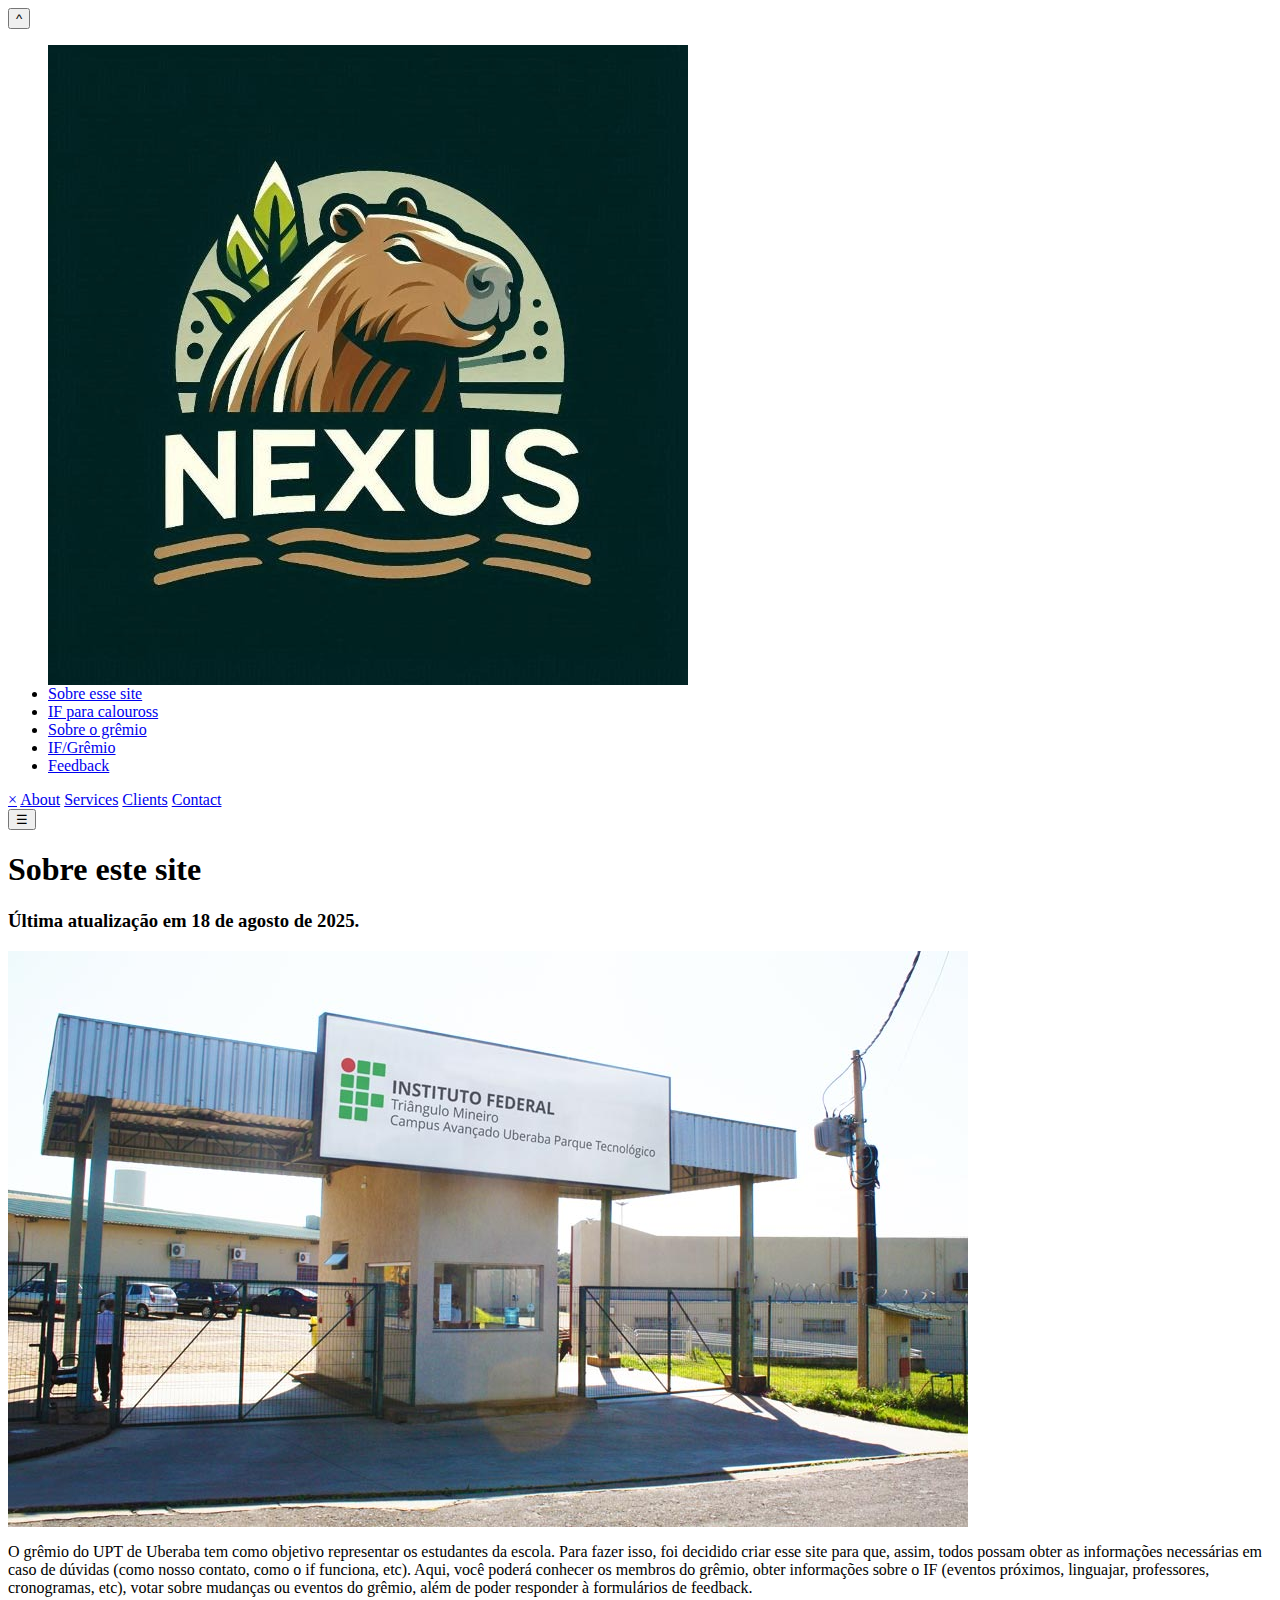
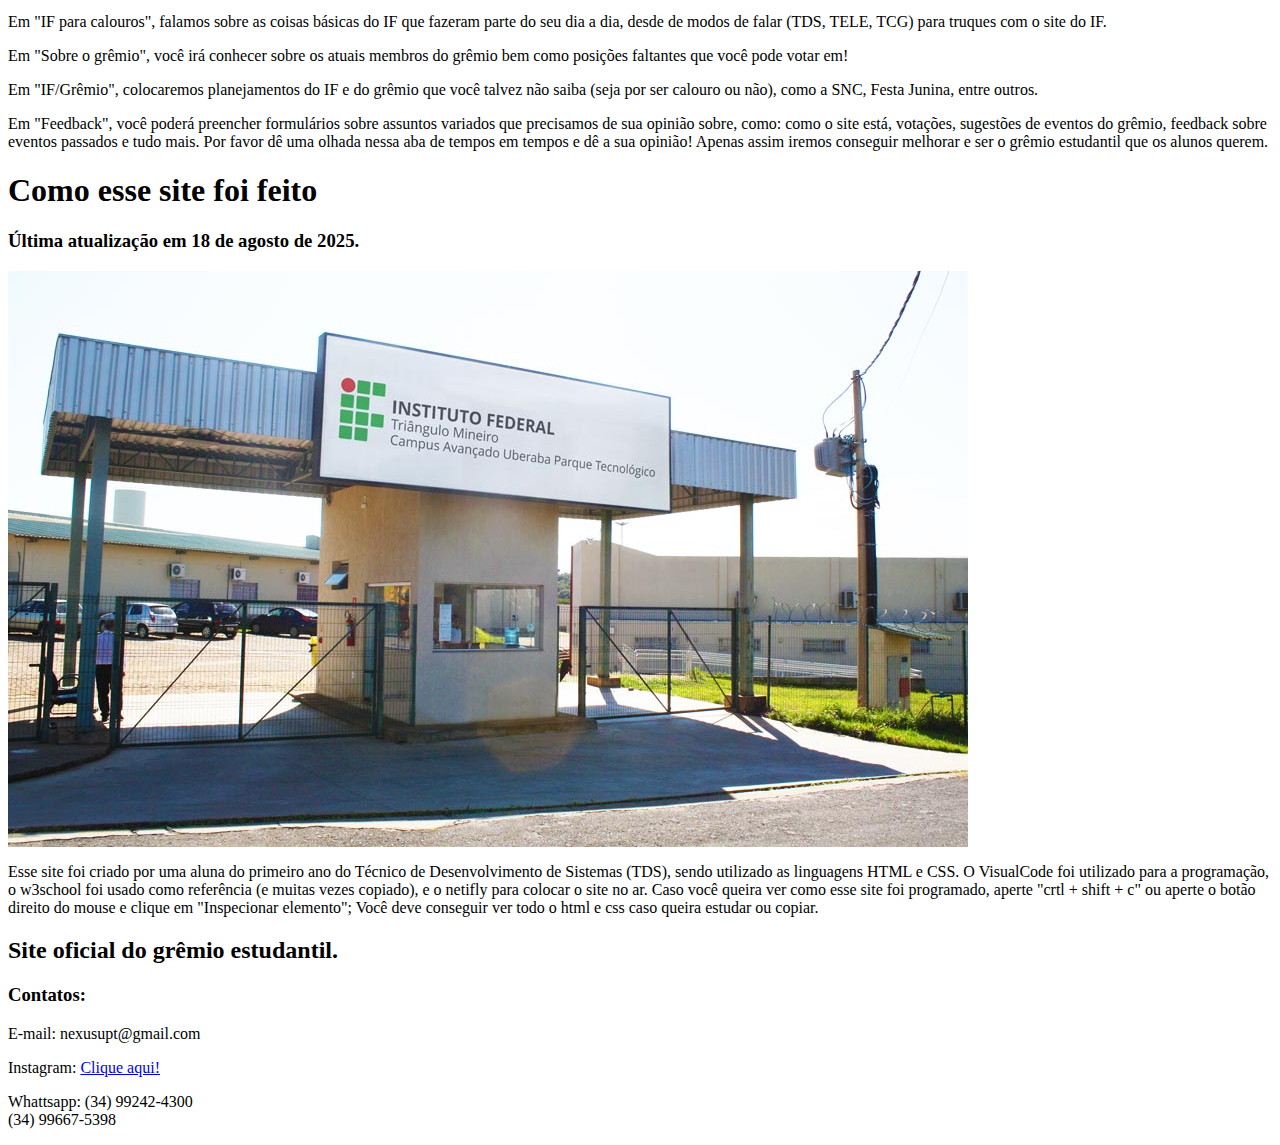
<file: Website/auxa.html>
<body>
    <button onclick="topFunction()" id="arrow" title="Go to top">^</button>

    <ul class="topnav">
        <img id="gremio_img" src="Midias/Grêmio_foto.png" alt="">
        <li><a href="index.html" id="active">Sobre esse site</a></li>
        <li><a href="sobreoif.html">IF para calouross</a></li>
        <li><a href="sobre_gremio.html">Sobre o grêmio</a></li>
        <li><a href="planejamentos.html">IF/Grêmio</a></li>
        <li><a href="seufeedback.html">Feedback</a></li>
    </ul>



        <div id="mySidebar" class="sidebar">
            <a href="javascript:void(0)" class="closebtn" onclick="closeNav()">×</a>
            <a href="#">About</a>
            <a href="#">Services</a>
            <a href="#">Clients</a>
            <a href="#">Contact</a>
        </div>


        <div class="row">
            <div id="main">
                <button class="openbtn" onclick="openNav()">☰</button>
            </div>

            <div id="gremio">
                <div class="card">
                    <h1>Sobre este site</h1>
                    <h3>Última atualização em 18 de agosto de 2025.</h3>
                    <img src="Midias/upt_iftm.png" alt="Imagem do Campus UPT Uberaba" class="fakeimg1">
                    <p> O grêmio do UPT de Uberaba tem como objetivo representar os estudantes da escola. Para fazer
                        isso, foi decidido criar esse site para que, assim, todos possam obter as informações
                        necessárias em caso de dúvidas (como nosso contato, como o if funciona, etc). Aqui, você poderá
                        conhecer os membros do grêmio, obter informações sobre o IF
                        (eventos próximos, linguajar, professores, cronogramas, etc), votar sobre mudanças ou eventos do
                        grêmio, além de poder responder à formulários de feedback.</p>
                    <p> Em "IF para calouros", falamos sobre as coisas básicas do IF que fazeram parte do seu dia a dia,
                        desde de modos de
                        falar (TDS, TELE, TCG) para truques com o site do IF.
                    </p>
                    <p> Em "Sobre o grêmio", você irá conhecer sobre os atuais membros do grêmio bem como posições
                        faltantes que você pode votar em!</p>
                    <p> Em "IF/Grêmio", colocaremos planejamentos do IF e do grêmio que você talvez não saiba (seja por
                        ser calouro ou não), como a SNC, Festa Junina,
                        entre outros.
                    </p>
                    <p> Em "Feedback", você poderá preencher formulários sobre assuntos variados que precisamos de sua
                        opinião sobre, como: como o site está, votações, sugestões de eventos do
                        grêmio, feedback sobre eventos passados e tudo mais. Por favor dê uma olhada nessa aba de tempos
                        em tempos e dê a sua opinião! Apenas assim iremos conseguir melhorar
                        e ser o grêmio estudantil que os alunos querem.
                    </p>
                </div>
                <div class="card">
                    <h1>Como esse site foi feito</h1>
                    <h3>Última atualização em 18 de agosto de 2025.</h3>
                    <img src="Midias/upt_iftm.png" alt="Imagem do Campus UPT Uberaba" class="fakeimg1">
                    <p> Esse site foi criado por uma aluna do primeiro ano do Técnico de Desenvolvimento de Sistemas
                        (TDS), sendo utilizado as linguagens HTML e CSS. O VisualCode foi utilizado para a programação,
                        o w3school foi usado como referência (e muitas vezes copiado), e o netifly para colocar o site
                        no ar. Caso você queira ver como esse site foi programado, aperte "crtl + shift + c" ou aperte o
                        botão direito do mouse e clique em "Inspecionar elemento"; Você deve conseguir ver todo o html e
                        css caso queira estudar ou copiar. </p>

                </div>
            </div>
        </div>


    <footer>
        <h2>Site oficial do grêmio estudantil.</h2>
        <h3><b>Contatos:</b></h3>
        <p>E-mail: nexusupt@gmail.com</p>
        <p>Instagram: <a href="https://www.instagram.com/jornal.nexus?igsh=MXhycWs0M3E5ZHZ5bw==">Clique aqui!</a></p>
        <p>Whattsapp: (34) 99242-4300 <br> (34) 99667-5398</p>
    </footer>


    <script>
        // Get the button
        let mybutton = document.getElementById("arrow");

        // When the user scrolls down 20px from the top of the document, show the button
        window.onscroll = function () { scrollFunction() };

        function scrollFunction() {
            if (document.body.scrollTop > 20 || document.documentElement.scrollTop > 20) {
                mybutton.style.display = "block";
            } else {
                mybutton.style.display = "none";
            }
        }

        // When the user clicks on the button, scroll to the top of the document
        function topFunction() {
            document.body.scrollTop = 0;
            document.documentElement.scrollTop = 0;
        }
    </script>

    <script>
        function openNav() {
            document.getElementById("mySidebar").style.width = "250px";
            document.getElementById("main").style.marginLeft = "250px";
        }

        function closeNav() {
            document.getElementById("mySidebar").style.width = "0";
            document.getElementById("main").style.marginLeft = "0";
        }
    </script>


</body>
</file>
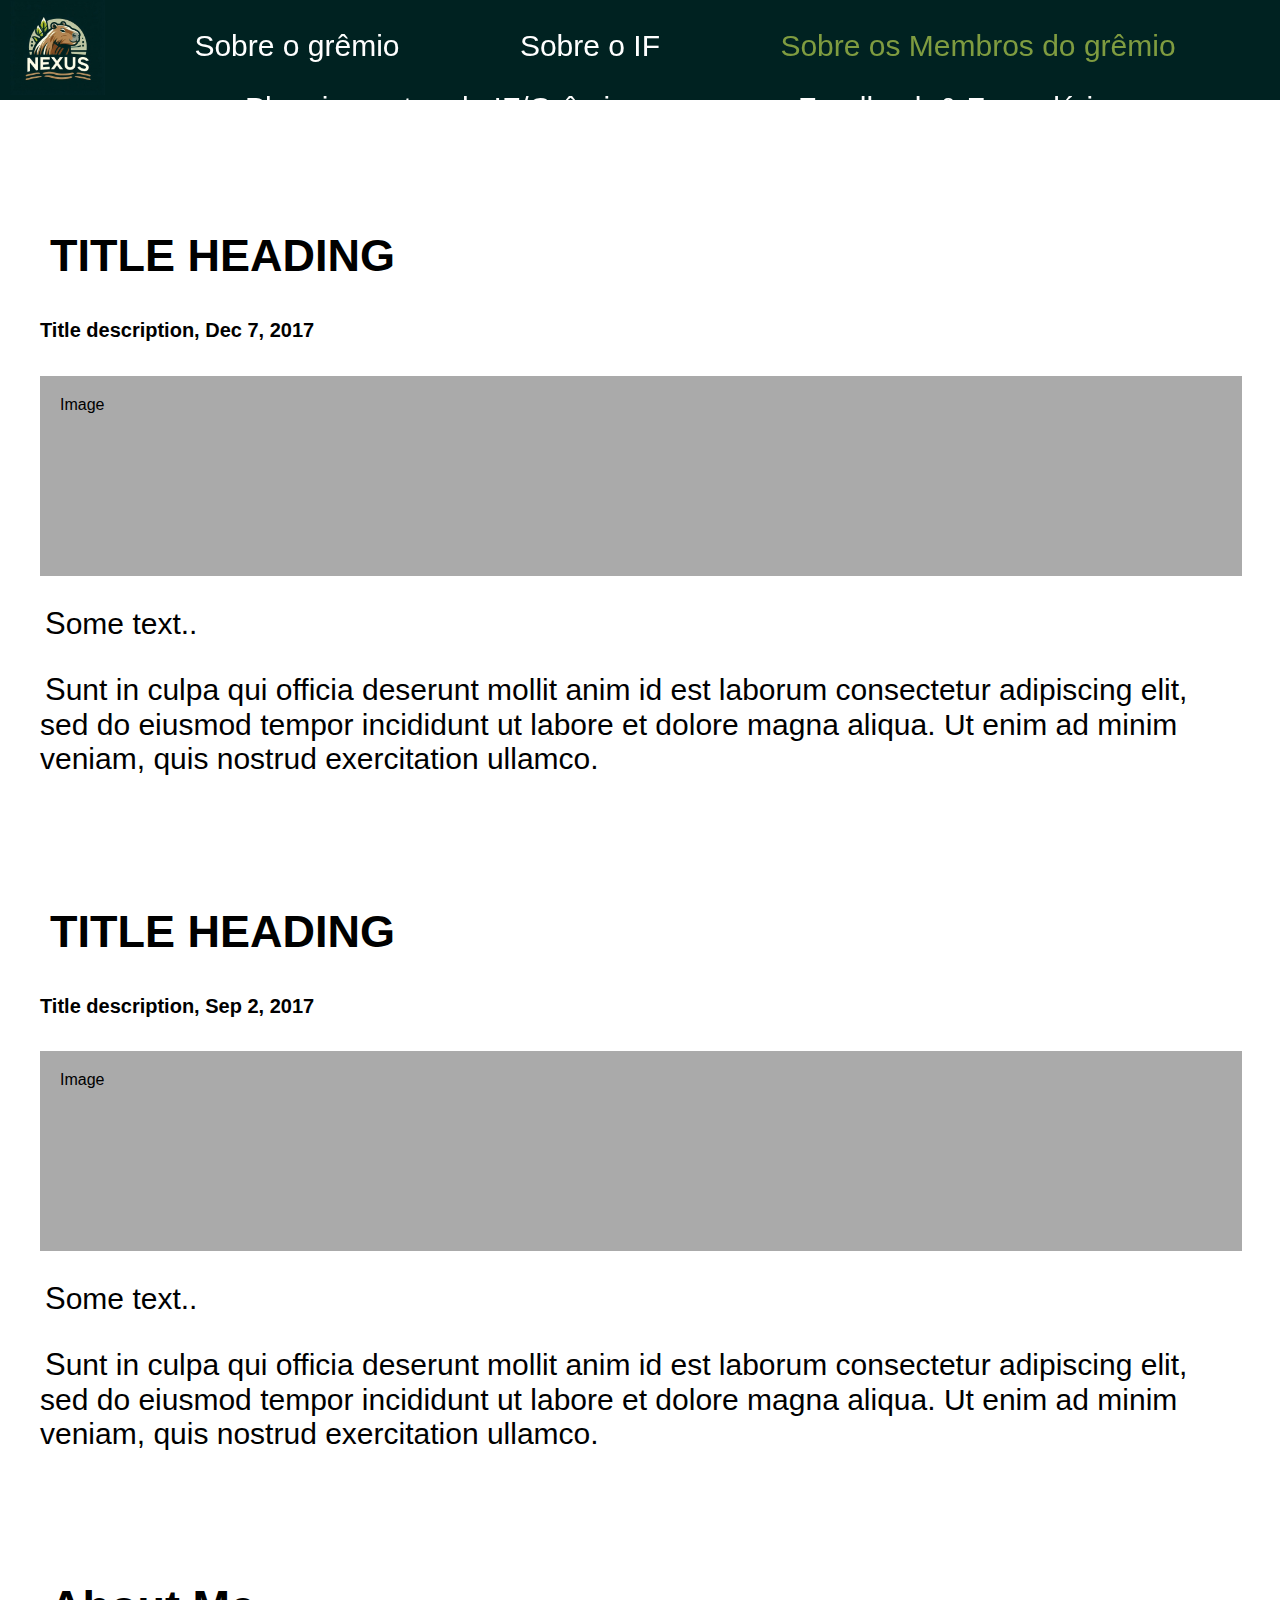
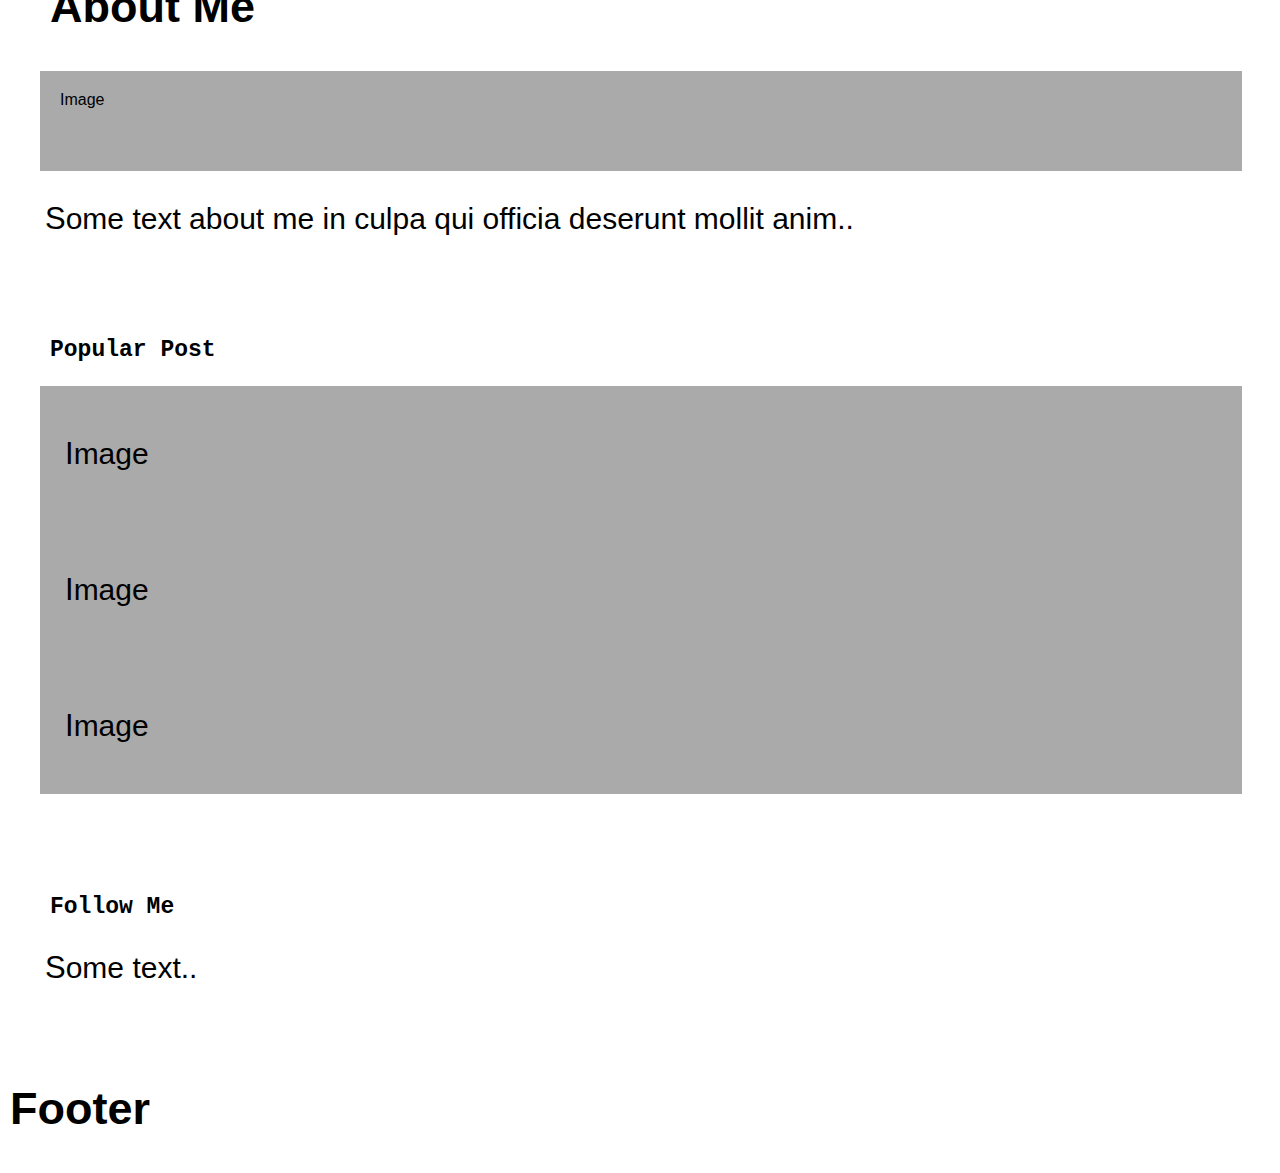
<file: Website/membros.html>
<!DOCTYPE html>
<html lang="pt-br">

<head>
    <meta charset="UTF-8">
    <meta name="viewport" content="width=device-width, initial-scale=1.0">
    <title>Grêmio</title>
    <link href="css.css" rel="stylesheet" type="text/css">
</head>

<body>

    <ul class="topnav">
        <img id="gremio_img" src="Midias/Grêmio_foto.png" alt="">
        <li><a href="index.html">Sobre o grêmio</a></li>
        <li><a href="sobreoif.html">Sobre o IF</a></li>
        <li><a href="membros.html"  id="active">Sobre os Membros do grêmio</a></li>
        <li><a href="planejamentos.html">Planejamentos do IF/Grêmio</a></li>
        <li><a href="seufeedback.html">Feedback & Formulários</a></li>
    </ul>

    <ul class="sidenav">
        <li><a href="#">Link</a></li>
        <li><a href="#">Link</a></li>
        <li><a href="#">Link</a></li>
    </ul>

 <div id="alittlespace">
        <div class="row">
            <div class="leftcolumn">
                <div class="card">
                    <h2>TITLE HEADING</h2>
                    <h5>Title description, Dec 7, 2017</h5>
                    <div class="fakeimg" style="height:200px;">Image</div>
                    <p>Some text..</p>
                    <p>Sunt in culpa qui officia deserunt mollit anim id est laborum consectetur adipiscing elit, sed do
                        eiusmod tempor incididunt ut labore et dolore magna aliqua. Ut enim ad minim veniam, quis
                        nostrud exercitation ullamco.</p>
                </div>
                <div class="card">
                    <h2>TITLE HEADING</h2>
                    <h5>Title description, Sep 2, 2017</h5>
                    <div class="fakeimg" style="height:200px;">Image</div>
                    <p>Some text..</p>
                    <p>Sunt in culpa qui officia deserunt mollit anim id est laborum consectetur adipiscing elit, sed do
                        eiusmod tempor incididunt ut labore et dolore magna aliqua. Ut enim ad minim veniam, quis
                        nostrud exercitation ullamco.</p>
                </div>
            </div>
            <div class="rightcolumn">
                <div class="card">
                    <h2>About Me</h2>
                    <div class="fakeimg" style="height:100px;">Image</div>
                    <p>Some text about me in culpa qui officia deserunt mollit anim..</p>
                </div>
                <div class="card">
                    <h3>Popular Post</h3>
                    <div class="fakeimg">
                        <p>Image</p>
                    </div>
                    <div class="fakeimg">
                        <p>Image</p>
                    </div>
                    <div class="fakeimg">
                        <p>Image</p>
                    </div>
                </div>
                <div class="card">
                    <h3>Follow Me</h3>
                    <p>Some text..</p>
                </div>
            </div>
        </div>

        <div class="footer">
            <h2>Footer</h2>
        </div>

    </div>


</body>

</html>
</file>
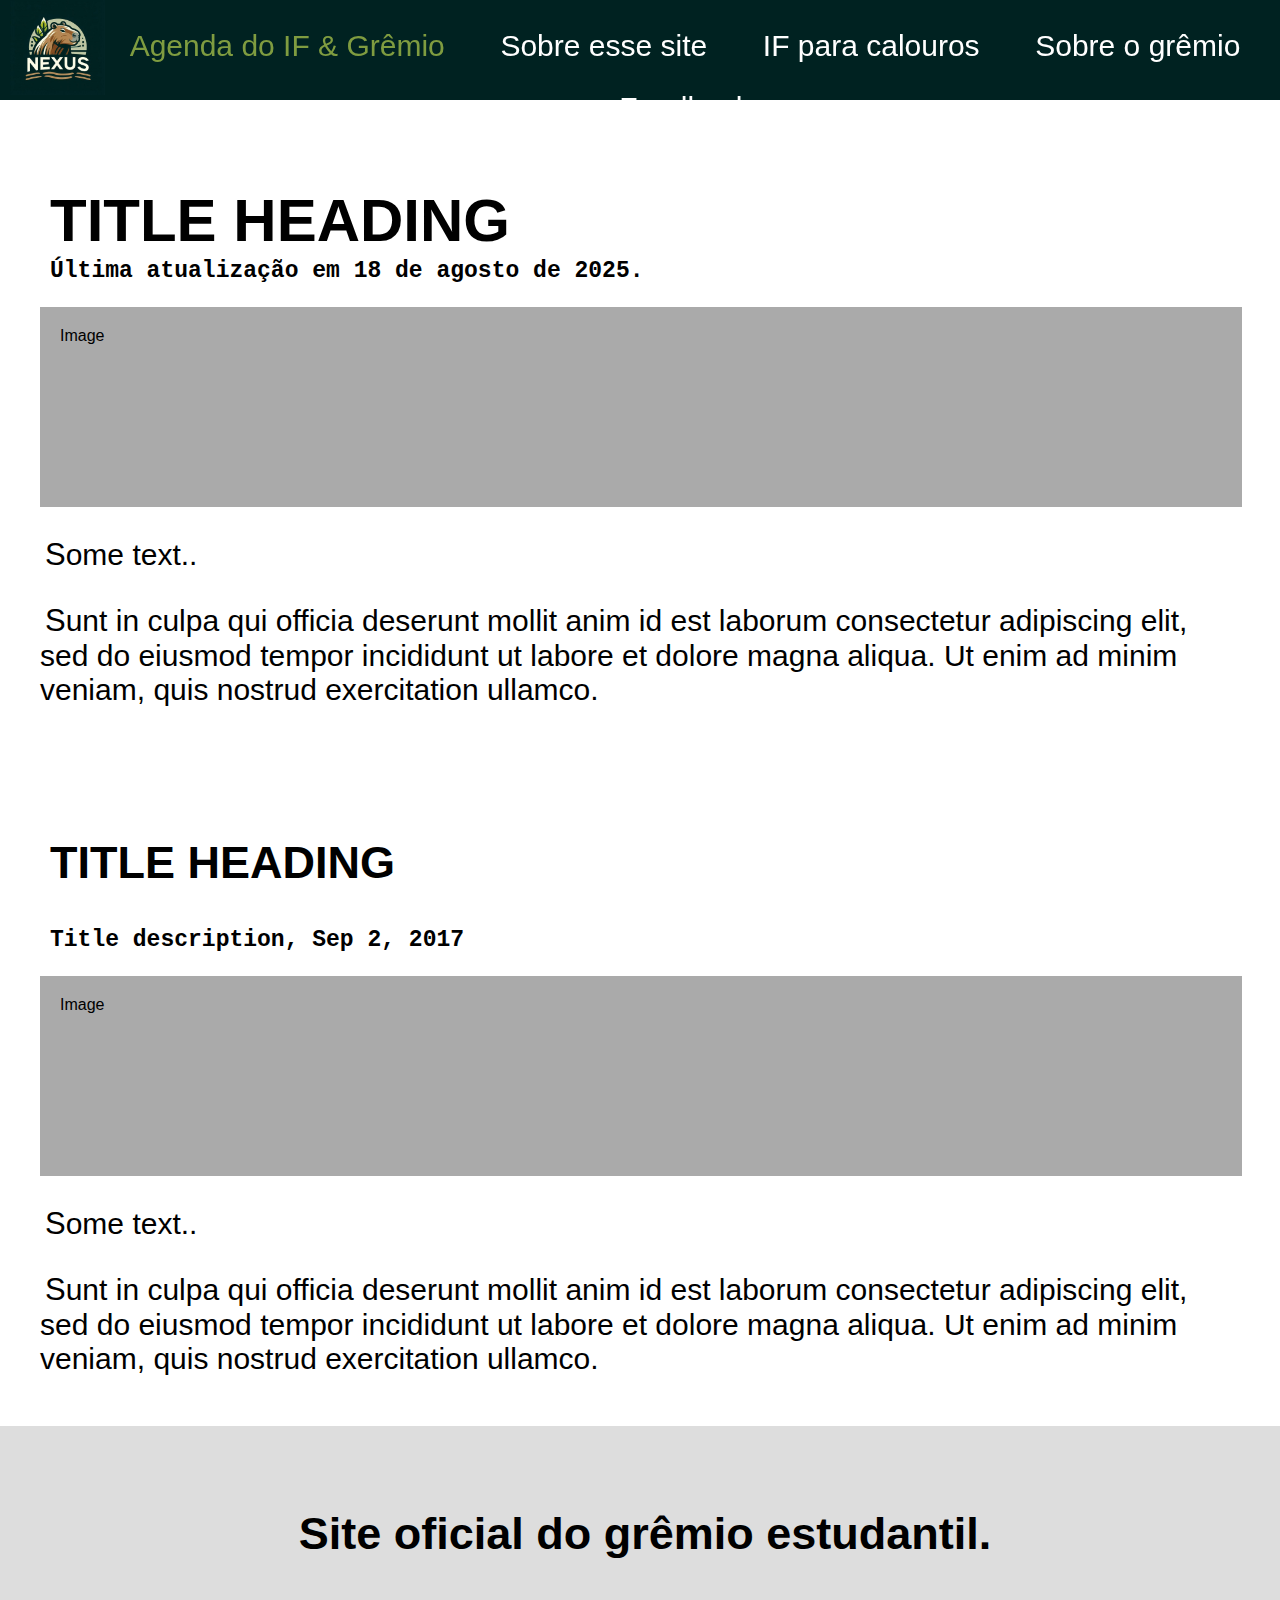
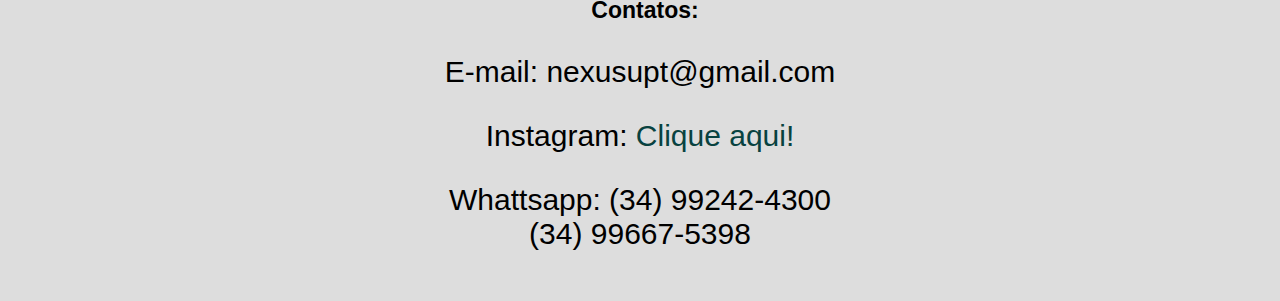
<file: Website/planejamentos.html>
<!DOCTYPE html>
<html lang="pt-br">

<head>
    <meta charset="UTF-8">
    <meta name="viewport" content="width=device-width, initial-scale=1.0">
    <title>Agenda do If/Grêmio</title>
    <link href="css.css" rel="stylesheet" type="text/css">
    <link rel="shortcut icon" href="Midias/favicon/favicon.ico" type="image/x-icon">
</head>

<body>
    <button onclick="topFunction()" id="arrow" title="Go to top">^</button>
    <ul class="topnav">
        <img id="gremio_img" src="Midias/Grêmio_foto.png" alt="">
        <li><a href="planejamentos.html" id="active">Agenda do IF & Grêmio</a></li>
        <li><a href="index.html">Sobre esse site</a></li>
        <li><a href="sobreoif.html">IF para calouros</a></li>
        <li><a href="sobre_gremio.html">Sobre o grêmio</a></li>
        <li><a href="seufeedback.html">Feedback</a></li>
        <button class="openbtn" onclick="openNav()">☰</button>
    </ul>


    <div id="mySidebar" class="sidebar">
        <a href="javascript:void(0)" class="closebtn" onclick="closeNav()">×</a>
        <a href="sobreoif.html">- IF para calouros</a>
        <a href="sobre_gremio.html">- Sobre o grêmio</a>
        <a href="index.html">Sobre esse site</a>
        <a href="seufeedback.html">- Feedback</a>
    </div>


    <div class="row">
        <div id="gremio">
            <div class="card">
                <br> <br>
                <h1>TITLE HEADING</h1>
                <h3>Última atualização em 18 de agosto de 2025.</h3>
                <div class="fakeimg" style="height:200px;">Image</div>
                <p>Some text..</p>
                <p>Sunt in culpa qui officia deserunt mollit anim id est laborum consectetur adipiscing elit, sed do
                    eiusmod tempor incididunt ut labore et dolore magna aliqua. Ut enim ad minim veniam, quis
                    nostrud exercitation ullamco.</p>
            </div>
            <div class="card">
                <h2>TITLE HEADING</h2>
                <h3>Title description, Sep 2, 2017</h3>
                <div class="fakeimg" style="height:200px;">Image</div>
                <p>Some text..</p>
                <p>Sunt in culpa qui officia deserunt mollit anim id est laborum consectetur adipiscing elit, sed do
                    eiusmod tempor incididunt ut labore et dolore magna aliqua. Ut enim ad minim veniam, quis
                    nostrud exercitation ullamco.</p>
            </div>
        </div>
    </div>
    <footer>
        <h2>Site oficial do grêmio estudantil.</h2>
        <h3><b>Contatos:</b></h3>
        <p>E-mail: nexusupt@gmail.com</p>
        <p>Instagram: <a href="https://www.instagram.com/jornal.nexus?igsh=MXhycWs0M3E5ZHZ5bw==">Clique aqui!</a></p>
        <p>Whattsapp: (34) 99242-4300 <br> (34) 99667-5398</p>
    </footer>



    <script>
        // Get the button
        let mybutton = document.getElementById("arrow");

        // When the user scrolls down 20px from the top of the document, show the button
        window.onscroll = function () { scrollFunction() };

        function scrollFunction() {
            if (document.body.scrollTop > 20 || document.documentElement.scrollTop > 20) {
                mybutton.style.display = "block";
            } else {
                mybutton.style.display = "none";
            }
        }

        // When the user clicks on the button, scroll to the top of the document
        function topFunction() {
            document.body.scrollTop = 0;
            document.documentElement.scrollTop = 0;
        }
    </script>

    <script>
        function openNav() {
            document.getElementById("mySidebar").style.width = "250px";
            document.getElementById("main").style.marginLeft = "250px";
        }

        function closeNav() {
            document.getElementById("mySidebar").style.width = "0";
            document.getElementById("main").style.marginLeft = "0";
        }
    </script>

</body>

</html>
</file>
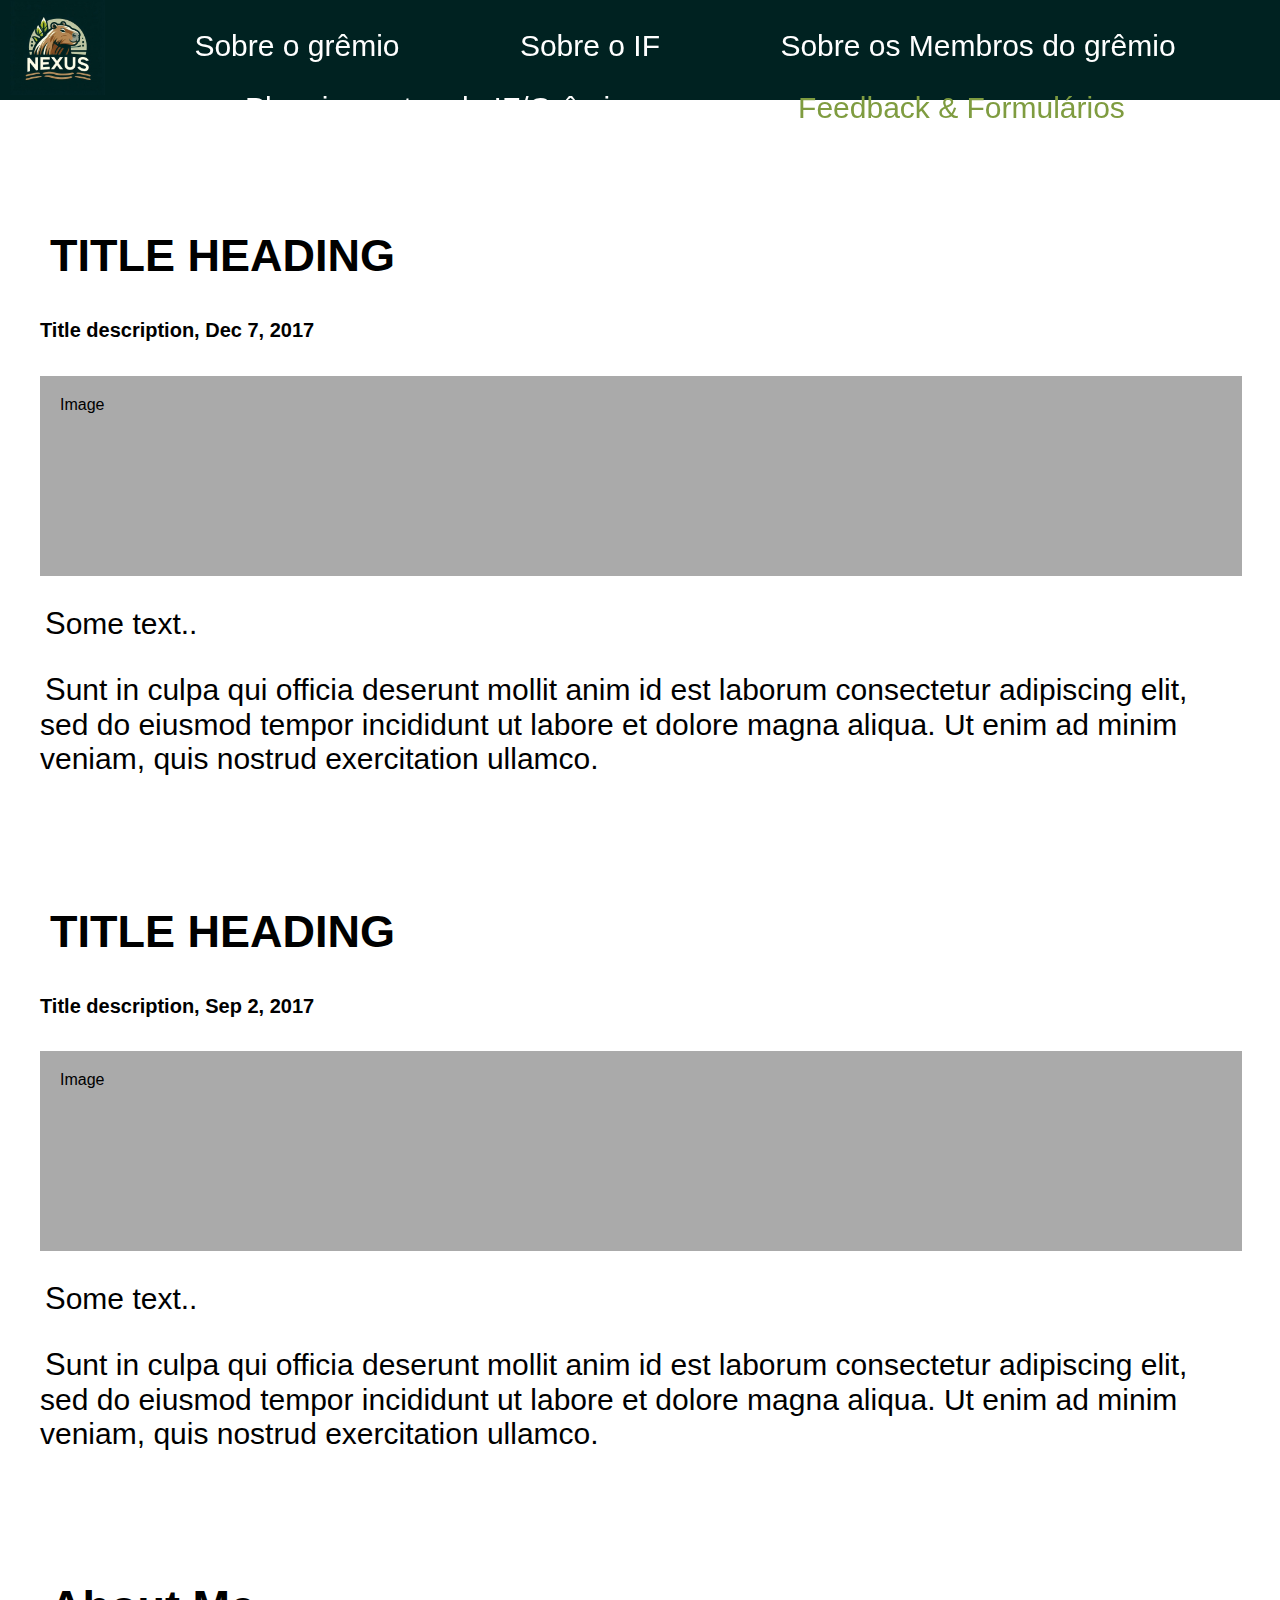
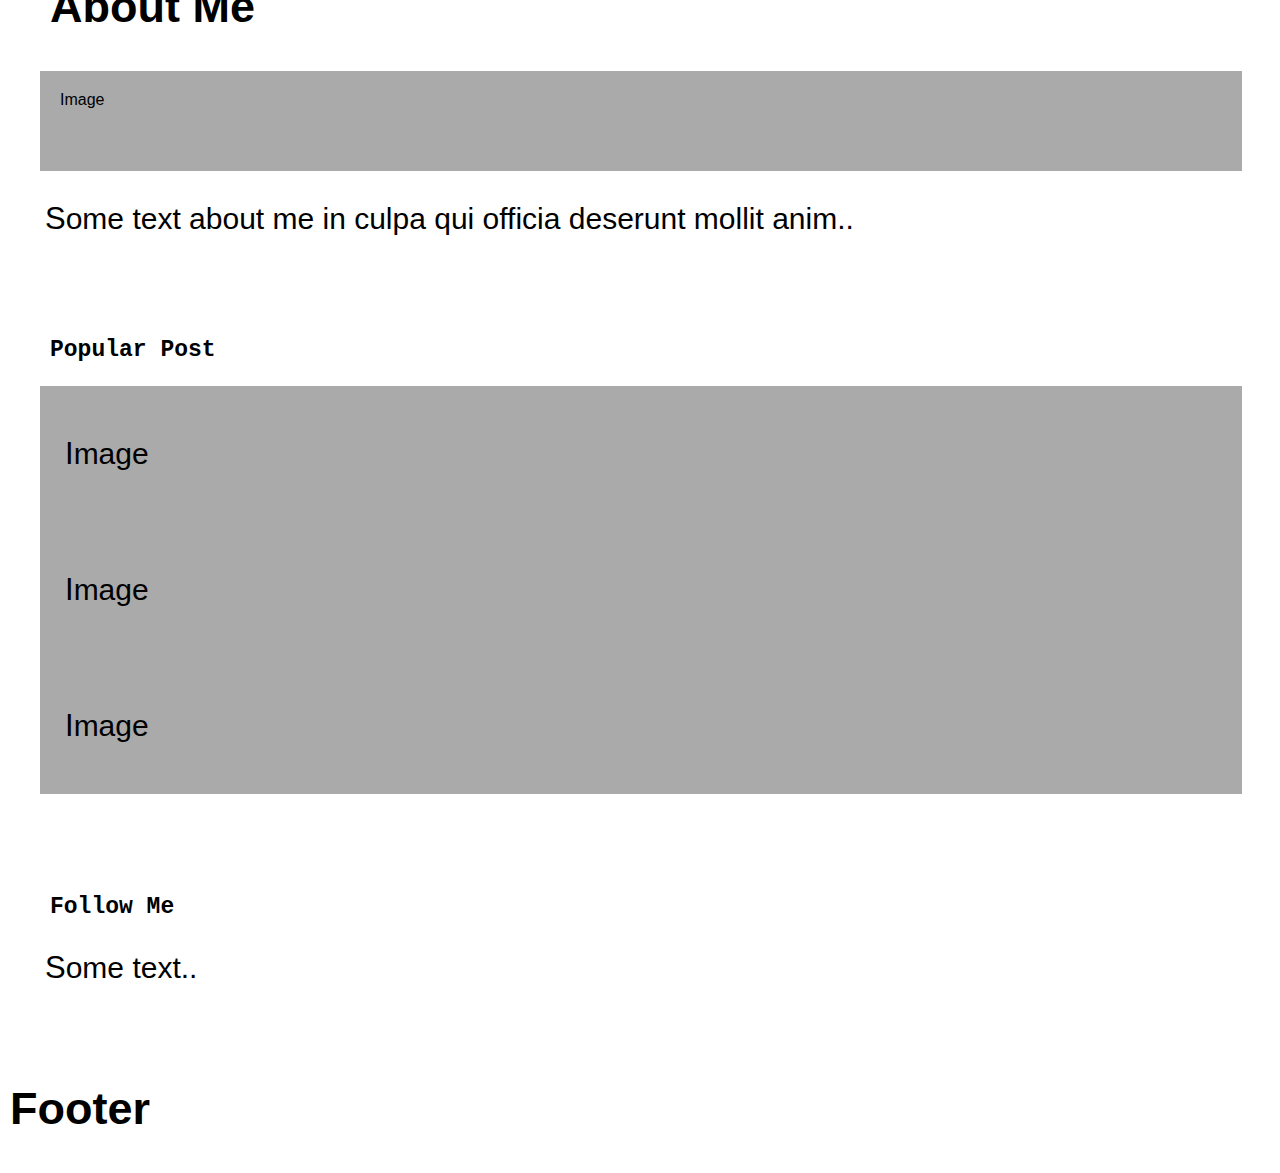
<file: Website/seufeedback.html>
<!DOCTYPE html>
<html lang="pt-br">

<head>
    <meta charset="UTF-8">
    <meta name="viewport" content="width=device-width, initial-scale=1.0">
    <title>Grêmio</title>
    <link href="css.css" rel="stylesheet" type="text/css">
</head>

<body>

    <ul class="topnav">
        <img id="gremio_img" src="Midias/Grêmio_foto.png" alt="">
        <li><a href="index.html">Sobre o grêmio</a></li>
        <li><a href="sobreoif.html">Sobre o IF</a></li>
        <li><a href="membros.html" >Sobre os Membros do grêmio</a></li>
        <li><a href="planejamentos.html">Planejamentos do IF/Grêmio</a></li>
        <li><a href="seufeedback.html" id="active">Feedback & Formulários</a></li>
    </ul>

    <ul class="sidenav">
        <li><a href="#">Link</a></li>
        <li><a href="#">Link</a></li>
        <li><a href="#">Link</a></li>
    </ul>

 <div id="alittlespace">
        <div class="row">
            <div class="leftcolumn">
                <div class="card">
                    <h2>TITLE HEADING</h2>
                    <h5>Title description, Dec 7, 2017</h5>
                    <div class="fakeimg" style="height:200px;">Image</div>
                    <p>Some text..</p>
                    <p>Sunt in culpa qui officia deserunt mollit anim id est laborum consectetur adipiscing elit, sed do
                        eiusmod tempor incididunt ut labore et dolore magna aliqua. Ut enim ad minim veniam, quis
                        nostrud exercitation ullamco.</p>
                </div>
                <div class="card">
                    <h2>TITLE HEADING</h2>
                    <h5>Title description, Sep 2, 2017</h5>
                    <div class="fakeimg" style="height:200px;">Image</div>
                    <p>Some text..</p>
                    <p>Sunt in culpa qui officia deserunt mollit anim id est laborum consectetur adipiscing elit, sed do
                        eiusmod tempor incididunt ut labore et dolore magna aliqua. Ut enim ad minim veniam, quis
                        nostrud exercitation ullamco.</p>
                </div>
            </div>
            <div class="rightcolumn">
                <div class="card">
                    <h2>About Me</h2>
                    <div class="fakeimg" style="height:100px;">Image</div>
                    <p>Some text about me in culpa qui officia deserunt mollit anim..</p>
                </div>
                <div class="card">
                    <h3>Popular Post</h3>
                    <div class="fakeimg">
                        <p>Image</p>
                    </div>
                    <div class="fakeimg">
                        <p>Image</p>
                    </div>
                    <div class="fakeimg">
                        <p>Image</p>
                    </div>
                </div>
                <div class="card">
                    <h3>Follow Me</h3>
                    <p>Some text..</p>
                </div>
            </div>
        </div>

        <div class="footer">
            <h2>Footer</h2>
        </div>

    </div>


</body>

</html>
</file>
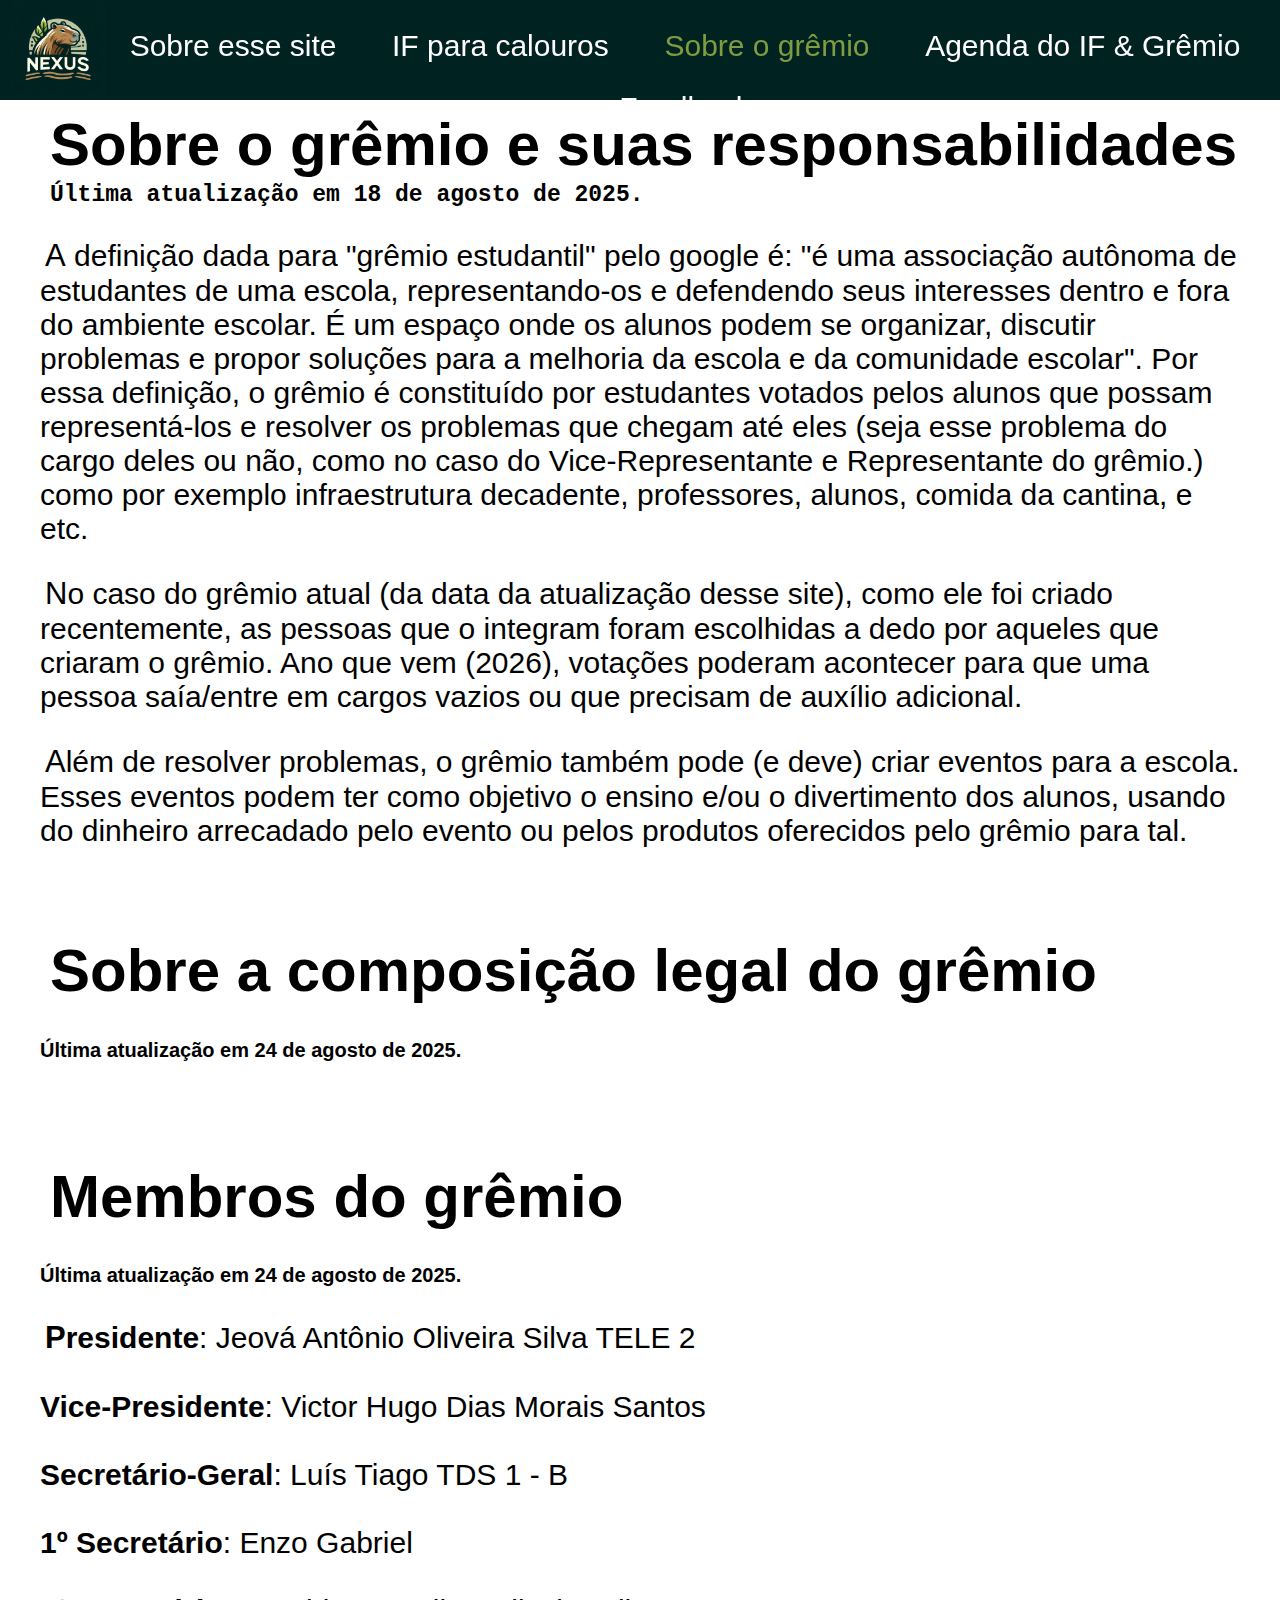
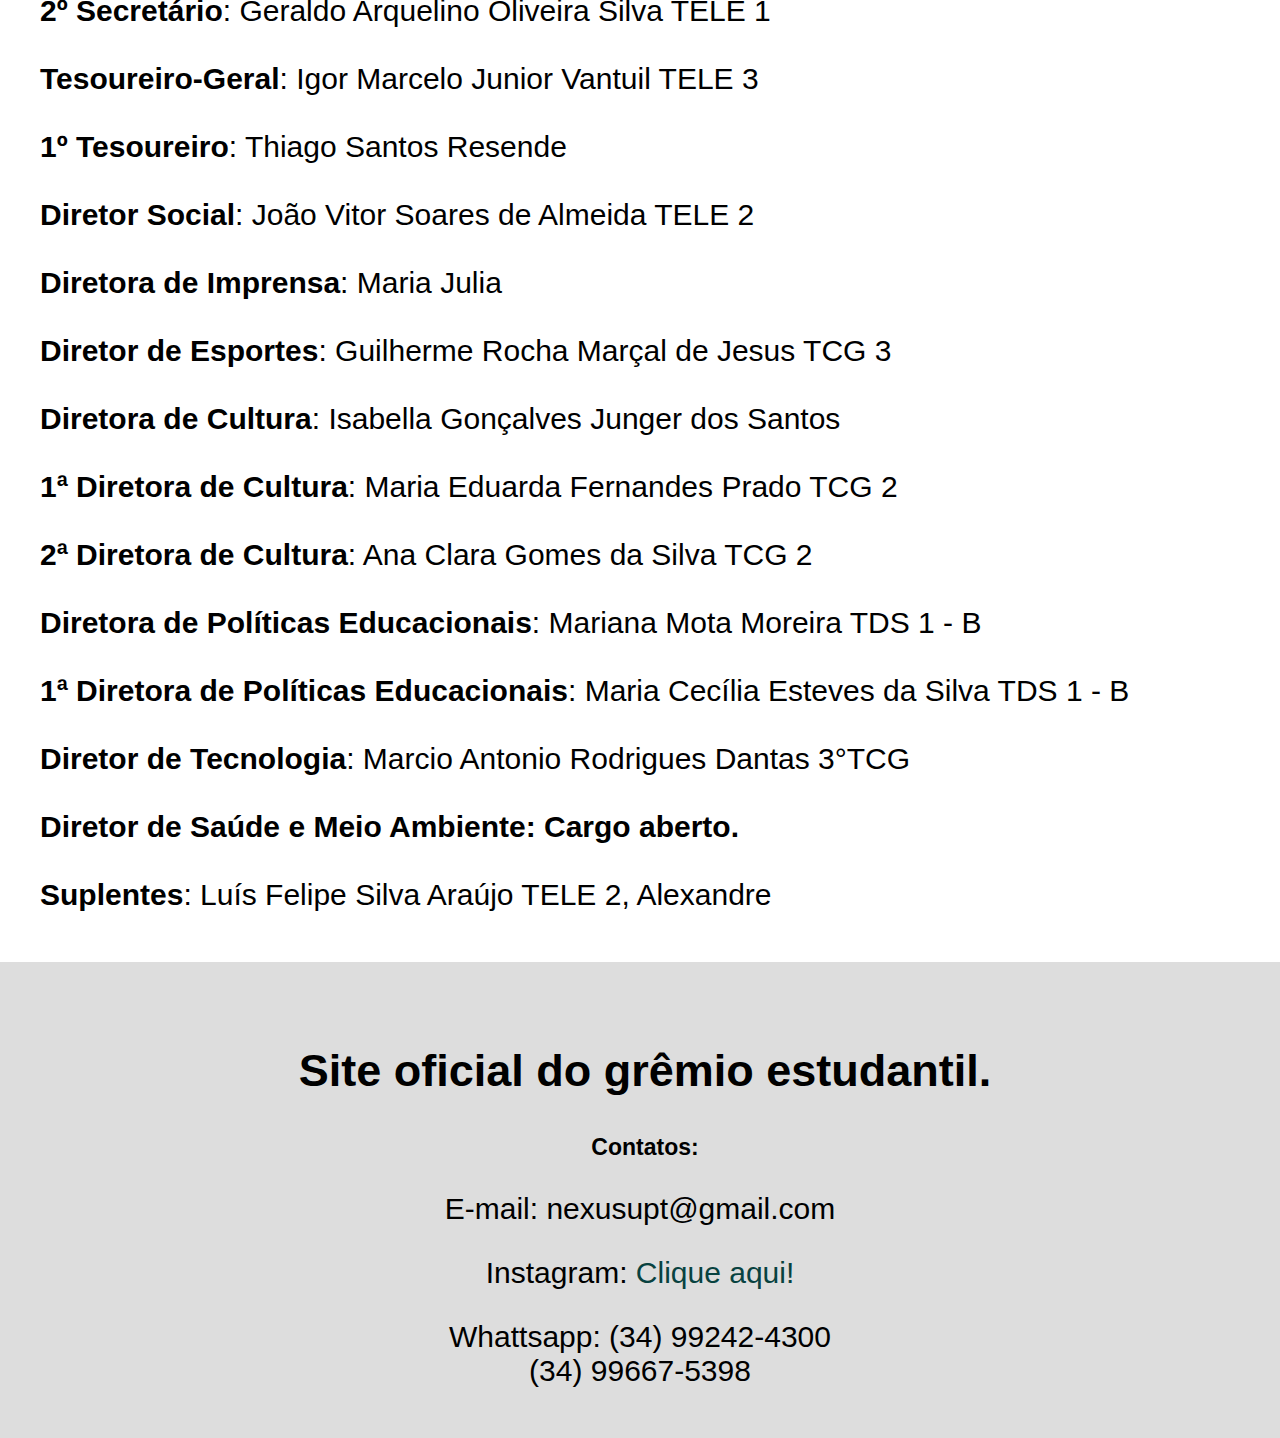
<file: Website/sobre_gremio.html>
<!DOCTYPE html>
<html lang="pt-br">

<head>
    <meta charset="UTF-8">
    <meta name="viewport" content="width=device-width, initial-scale=1.0">
    <title>Sobre o Grêmio</title>
    <link href="css.css" rel="stylesheet" type="text/css">
    <link rel="shortcut icon" href="Midias/favicon/favicon.ico" type="image/x-icon">
</head>

<body>
    <button onclick="topFunction()" id="arrow" title="Go to top">^</button>

    <ul class="topnav">
        <img id="gremio_img" src="Midias/Grêmio_foto.png" alt="">
        <li><a href="index.html">Sobre esse site</a></li>
        <li><a href="sobreoif.html">IF para calouros</a></li>
        <li><a href="sobre_gremio.html" id="active">Sobre o grêmio</a></li>
        <li><a href="planejamentos.html">Agenda do IF & Grêmio</a></li>
        <li><a href="seufeedback.html">Feedback</a></li>
        <button class="openbtn" onclick="openNav()">☰</button>
    </ul>

    <div id="mySidebar" class="sidebar">
        <a href="javascript:void(0)" class="closebtn" onclick="closeNav()">×</a>
        <a href="#">About</a>
        <a href="#">Services</a>
        <a href="#">Clients</a>
        <a href="#">Contact</a>
    </div>

    <div class="row">
        <div id="gremio">
            <div class="card" id="sobre">
                <h1>Sobre o grêmio e suas responsabilidades</h1>
                <h3>Última atualização em 18 de agosto de 2025.</h3>
                <!-- <div class="fakeimg" style="height:200px;">Image</div> -->
                <p> A definição dada para "grêmio estudantil" pelo google é: "é uma associação autônoma de
                    estudantes de uma escola, representando-os e
                    defendendo seus interesses dentro e fora do ambiente escolar. É um espaço onde os alunos podem
                    se organizar, discutir problemas e propor soluções para a melhoria da escola e da comunidade
                    escolar". Por essa definição, o grêmio é constituído por estudantes votados pelos alunos que
                    possam representá-los e
                    resolver os problemas que chegam até eles (seja esse problema do cargo deles ou não, como no
                    caso do Vice-Representante e Representante do grêmio.) como por exemplo
                    infraestrutura decadente, professores, alunos, comida da cantina, e etc.</p>
                <p> No caso do grêmio atual (da data da atualização desse site), como ele foi criado recentemente,
                    as pessoas que o integram foram escolhidas a dedo por
                    aqueles que criaram o grêmio. Ano que vem (2026), votações poderam acontecer para que uma pessoa
                    saía/entre em cargos vazios ou que precisam de auxílio adicional.
                </p>
                <p> Além de resolver problemas, o grêmio também pode (e deve) criar eventos para a escola. Esses
                    eventos podem ter como objetivo o ensino e/ou o divertimento dos alunos,
                    usando do dinheiro arrecadado pelo evento ou pelos produtos oferecidos pelo grêmio para tal.
                </p>
                <br>
                <h1>Sobre a composição legal do grêmio</h1>
                <h5>Última atualização em 24 de agosto de 2025.</h5>
                <p> </p>
            </div>
            <div class="card" id="membros">
                <h1>Membros do grêmio</h1>
                <h5>Última atualização em 24 de agosto de 2025.</h5>
                <!-- <div class="fakeimg" style="height:200px;">Image</div> -->
                <p> <b>Presidente</b>: Jeová Antônio Oliveira Silva TELE 2 <br> <br>
                    <b>Vice-Presidente</b>: Victor Hugo Dias Morais Santos <br> <br>
                    <b>Secretário-Geral</b>: Luís Tiago TDS 1 - B <br> <br>
                    <b>1º Secretário</b>: Enzo Gabriel <br> <br>
                    <b>2º Secretário</b>: Geraldo Arquelino Oliveira Silva TELE 1 <br> <br>
                    <b>Tesoureiro-Geral</b>: Igor Marcelo Junior Vantuil TELE 3 <br> <br>
                    <b>1º Tesoureiro</b>: Thiago Santos Resende <br> <br>
                    <b>Diretor Social</b>: João Vitor Soares de Almeida TELE 2 <br> <br>
                    <b>Diretora de Imprensa</b>: Maria Julia <br> <br>
                    <b>Diretor de Esportes</b>: Guilherme Rocha Marçal de Jesus TCG 3 <br> <br>
                    <b>Diretora de Cultura</b>: Isabella Gonçalves Junger dos Santos <br> <br>
                    <b>1ª Diretora de Cultura</b>: Maria Eduarda Fernandes Prado TCG 2 <br> <br>
                    <b>2ª Diretora de Cultura</b>: Ana Clara Gomes da Silva TCG 2 <br> <br>
                    <b>Diretora de Políticas Educacionais</b>: Mariana Mota Moreira TDS 1 - B<br> <br>
                    <b>1ª Diretora de Políticas Educacionais</b>: Maria Cecília Esteves da Silva TDS 1 - B<br> <br>
                    <b>Diretor de Tecnologia</b>: Marcio Antonio Rodrigues Dantas 3°TCG <br> <br>
                    <b>Diretor de Saúde e Meio Ambiente: Cargo aberto.</b> <br> <br>
                    <b>Suplentes</b>: Luís Felipe Silva Araújo TELE 2, Alexandre
                </p>
            </div>
        </div>
    </div>

    <footer>
        <h2>Site oficial do grêmio estudantil.</h2>
        <h3><b>Contatos:</b></h3>
        <p>E-mail: nexusupt@gmail.com</p>
        <p>Instagram: <a href="https://www.instagram.com/jornal.nexus?igsh=MXhycWs0M3E5ZHZ5bw==">Clique aqui!</a></p>
        <p>Whattsapp: (34) 99242-4300 <br> (34) 99667-5398</p>
    </footer>



    <script>
        // Get the button
        let mybutton = document.getElementById("arrow");

        // When the user scrolls down 20px from the top of the document, show the button
        window.onscroll = function () { scrollFunction() };

        function scrollFunction() {
            if (document.body.scrollTop > 20 || document.documentElement.scrollTop > 20) {
                mybutton.style.display = "block";
            } else {
                mybutton.style.display = "none";
            }
        }

        // When the user clicks on the button, scroll to the top of the document
        function topFunction() {
            document.body.scrollTop = 0;
            document.documentElement.scrollTop = 0;
        }
    </script>

    <script>
        function openNav() {
            document.getElementById("mySidebar").style.width = "250px";
            document.getElementById("main").style.marginLeft = "250px";
        }

        function closeNav() {
            document.getElementById("mySidebar").style.width = "0";
            document.getElementById("main").style.marginLeft = "0";
        }
    </script>

</body>

</html>
</file>
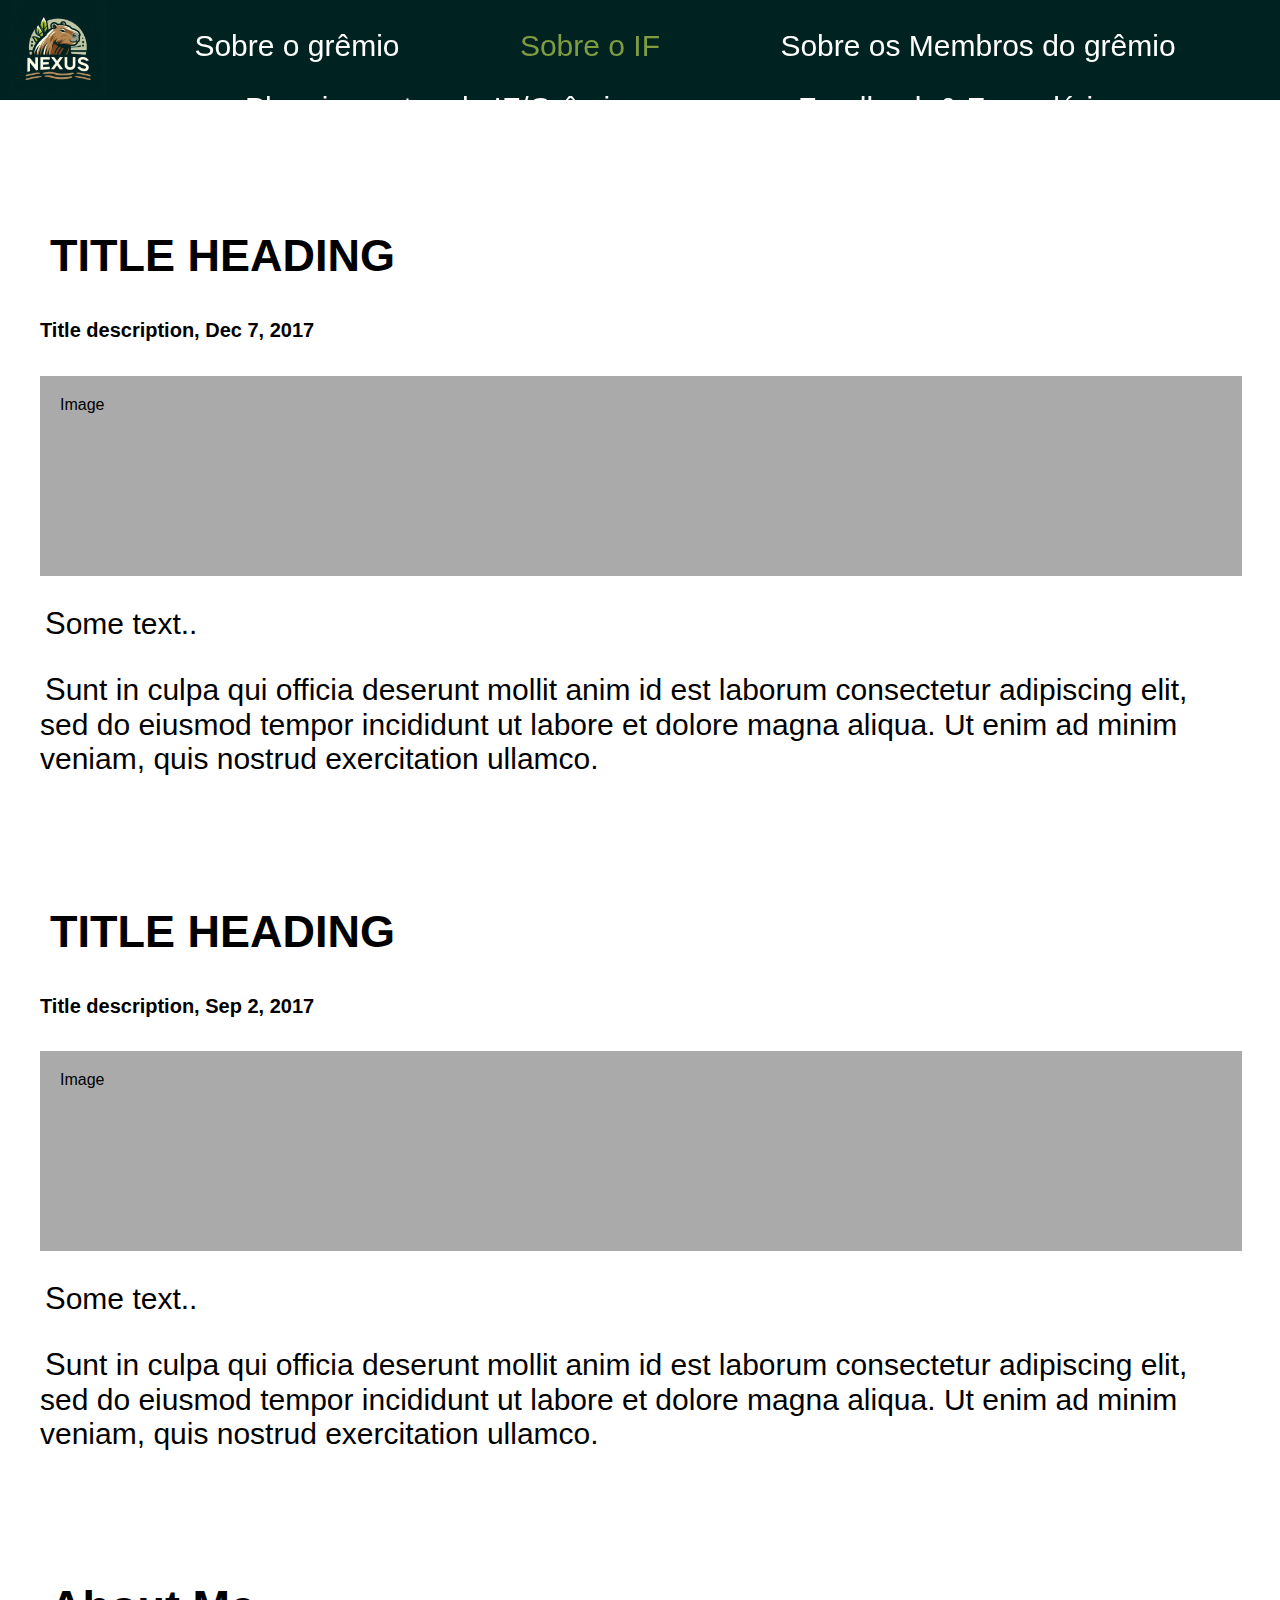
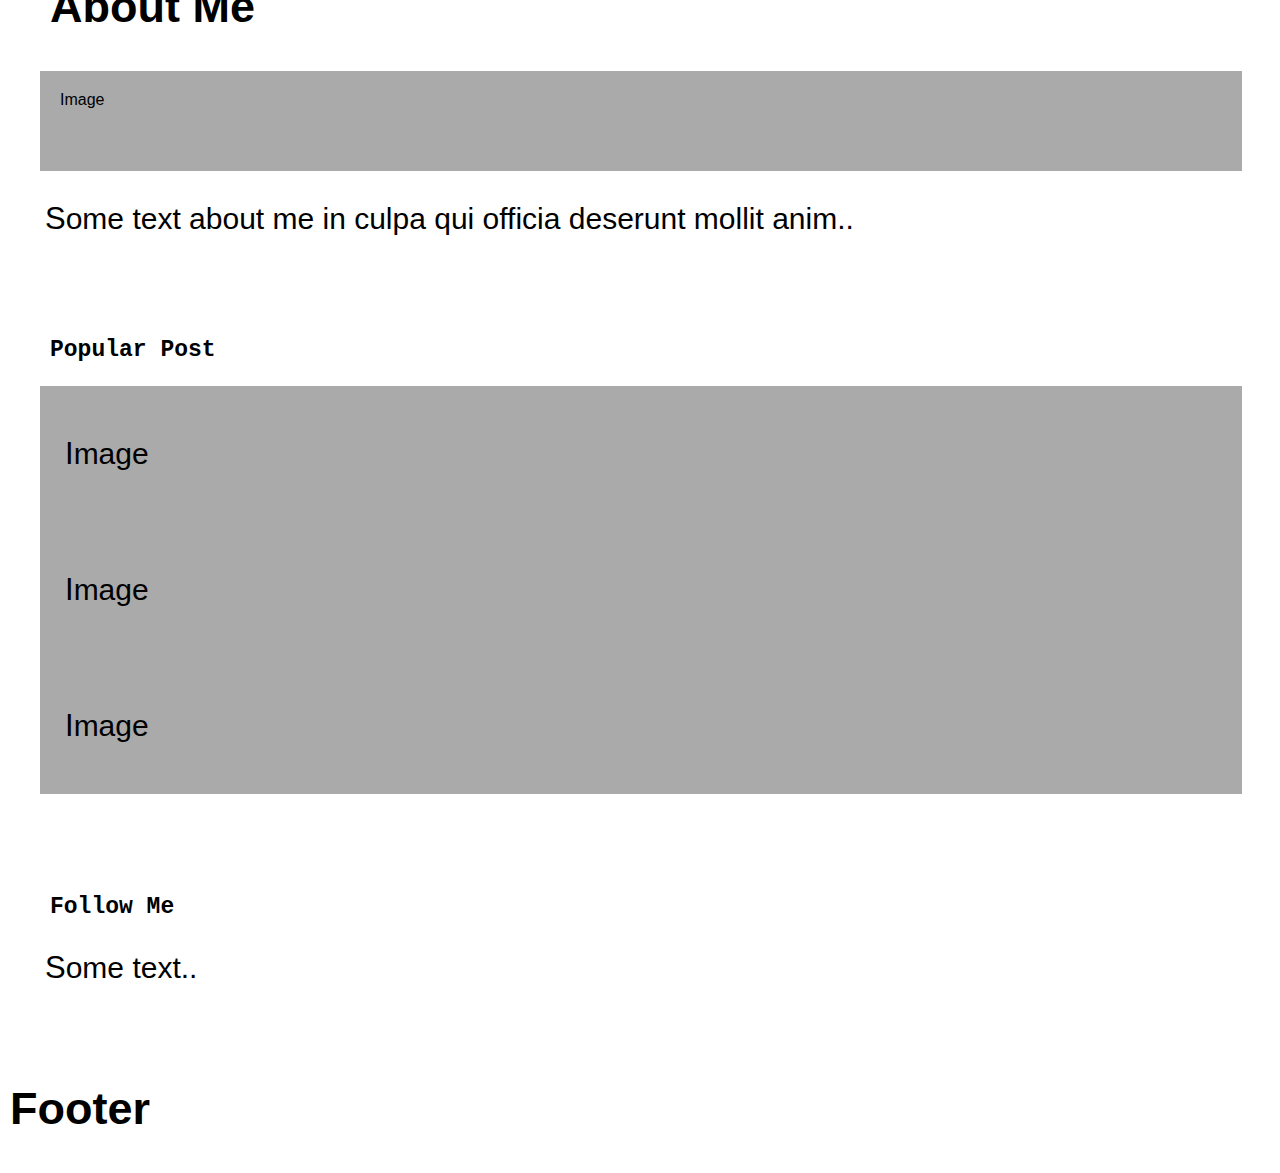
<file: Website/sobreoif.html>
<!DOCTYPE html>
<html lang="pt-br">

<head>
    <meta charset="UTF-8">
    <meta name="viewport" content="width=device-width, initial-scale=1.0">
    <title>Grêmio</title>
    <link href="css.css" rel="stylesheet" type="text/css">
</head>

<body>

    <ul class="topnav">
        <img id="gremio_img" src="Midias/Grêmio_foto.png" alt="">
        <img id="gremio_img" src="Midias/Grêmio_foto.png" alt="">
        <li><a href="index.html">Sobre o grêmio</a></li>
        <li><a href="sobreoif.html" id="active">Sobre o IF</a></li>
        <li><a href="membros.html"  >Sobre os Membros do grêmio</a></li>
        <li><a href="planejamentos.html">Planejamentos do IF/Grêmio</a></li>
        <li><a href="seufeedback.html">Feedback & Formulários</a></li>
    </ul>

    <ul class="sidenav">
        <li><a href="#">Link</a></li>
        <li><a href="#">Link</a></li>
        <li><a href="#">Link</a></li>
    </ul>


     <div id="alittlespace">
        <div class="row">
            <div class="leftcolumn">
                <div class="card">
                    <h2>TITLE HEADING</h2>
                    <h5>Title description, Dec 7, 2017</h5>
                    <div class="fakeimg" style="height:200px;">Image</div>
                    <p>Some text..</p>
                    <p>Sunt in culpa qui officia deserunt mollit anim id est laborum consectetur adipiscing elit, sed do
                        eiusmod tempor incididunt ut labore et dolore magna aliqua. Ut enim ad minim veniam, quis
                        nostrud exercitation ullamco.</p>
                </div>
                <div class="card">
                    <h2>TITLE HEADING</h2>
                    <h5>Title description, Sep 2, 2017</h5>
                    <div class="fakeimg" style="height:200px;">Image</div>
                    <p>Some text..</p>
                    <p>Sunt in culpa qui officia deserunt mollit anim id est laborum consectetur adipiscing elit, sed do
                        eiusmod tempor incididunt ut labore et dolore magna aliqua. Ut enim ad minim veniam, quis
                        nostrud exercitation ullamco.</p>
                </div>
            </div>
            <div class="rightcolumn">
                <div class="card">
                    <h2>About Me</h2>
                    <div class="fakeimg" style="height:100px;">Image</div>
                    <p>Some text about me in culpa qui officia deserunt mollit anim..</p>
                </div>
                <div class="card">
                    <h3>Popular Post</h3>
                    <div class="fakeimg">
                        <p>Image</p>
                    </div>
                    <div class="fakeimg">
                        <p>Image</p>
                    </div>
                    <div class="fakeimg">
                        <p>Image</p>
                    </div>
                </div>
                <div class="card">
                    <h3>Follow Me</h3>
                    <p>Some text..</p>
                </div>
            </div>
        </div>

        <div class="footer">
            <h2>Footer</h2>
        </div>

    </div>

</body>

</html>
</file>
<file: Website/css.css>
/*Top nav*/

.dark-mode {
  background-color: black;
  color: white;
}

* {
  box-sizing: border-box;
  font-family: Arial, Helvetica, sans-serif;

}

ul {
  list-style-type: none;
  margin: 0;
  padding: 0;
  padding-top: 15px;
  background-color: #002221;
  height: 100px;
  text-align: left;
  /* display: block;
    display: inline-block; */
}

.topnav {
  padding-left: 90px;
  position: fixed;
  width: 100%;
  z-index: 2;
  display: flex;
  /* align-items: flex-start; */
  flex-direction: row;
  /* align-content: flex-start; */
  flex-wrap: wrap;
  justify-content: space-evenly;
}

.topnav li {
  float: left;
  font-size: 30px;
}

.topnav a {
  display: block;
  color: white;
  /* text-align: center; */
  padding: 14px 16px;
  text-decoration: none;
  font-family: 'Lucida Sans', 'Lucida Sans Regular', 'Lucida Grande', 'Lucida Sans Unicode', Geneva, Verdana, sans-serif;
}

.topnav li a:hover {
  background-color: #084240;
}

#active {

  color: #7f9c40;
}

#gremio_img {
  position: absolute;
  left: 0px;
  top: 0px;
  padding-bottom: 10px;
  padding-left: 10px;
  width: 105px;
  height: 105px;
}

.moonpng {
  position: absolute;
  left: 100px;
  top: 0px;
  width: 70px;
  margin: 10px;
}

/* Side nav */

.sidebar {
  height: 100%;
  width: 0;
  position: fixed;
  z-index: 2;
  right: 0;
  background-color: #002221;
  overflow-x: hidden;
  transition: 0.5s;
  padding-top: 60px;
  padding-top: 150px;
}

.sidebar a {
  padding: 8px 8px 8px 32px;
  text-decoration: none;
  font-size: 25px;
  color: white;
  display: block;
  transition: 0.3s;
}

.sidebar a:hover {
  color: #f1f1f1;
  background-color: #084240;
}

.sidebar .closebtn {
  padding-top: 100px;
  position: absolute;
  top: 0;
  right: 0;
  padding-left: 15px;
  font-size: 36px;
  margin-right: 30px;
  background: #002221;
}

.openbtn {
  font-size: 30px;
  cursor: pointer;
  text-align: center;
  background-color: #002221;
  color: white;
  /* padding: 10px 35px; */
  position: fixed;
  right: 0;
  /* top: 0; */
  border: none;
  opacity: 0;
}

.openbtn:hover {
  background-color: #084240;
}

.closebtn:hover {
  background: #002221;
  color: #7f9c40;
}

#main {
  transition: margin-right .5s;
  padding: 0px;
  padding-top: 100px;
}



/**/



/**/

/*Index*/


#gremio {
  float: left;
  width: 100%;
  padding-top: 10px;
}


/* Fake image */
.fakeimg {
  background-color: #aaa;
  width: 100%;
  padding: 20px;
}

.fakeimg1 {
  width: 100%;
  height: 400px;
  object-fit: cover;
  /* padding: 20px; */
  object-position: 0% 30%;
}

/* Add a card effect for articles */
.card {
  background-color: white;
  padding-left: 40px;
  margin-top: 100px;
  margin-right: 38px;
  margin-bottom: 10px;

}

/* Clear floats after the columns */
.row::after {
  content: "";
  display: table;
  clear: both;
}

/* Footer */
footer {
  padding: 20px;
  text-align: center;
  background: #ddd;
  margin-top: 20px;
  z-index: -2;
  width: 100%;
}

footer h2 {
  padding-top: 25px;
}

/* Create three equal columns that floats next to each other */
.column {
  float: left;
  width: 50%;
}

/* Clear floats after the columns */
.row::after {
  content: "";
  display: table;
  clear: both;
}

/* Usado para arrumar o site quando a tela é menor do que a do PC -- Ainda não sei como fazer efetivamente, está dando erros */
/* Responsive layout - when the screen is less than 800px wide, make the two columns stack on top of each other instead of next to each other */
@media screen and (max-width: 800px) {

  .leftcolumn,
  .rightcolumn {
    width: 90%;
    padding: 0;
  }
}

/* Responsive layout - when the screen is less than 400px wide, make the navigation links stack on top of each other instead of next to each other*/
@media screen and (max-width: 800px) {
  .topnav a {
    float: none;
    /* width: 90%; */
    padding: 0;
  }

  div p {
    font-size: 25px;
    padding: 5px;
    margin: 5px;
  }

  .card p::first-letter {
  font-size: 26px;}

  .topnav {
    display: flex;
    flex-direction: column;
  }

  .big_image {
    width: 100%;
    height: auto;
  }

  .big_text {
    font-size: 50px;
  }

  #gremio_img {
    width: 85px;
    height: 85px;
    margin-top: 12px;
  }

  .topnav button {
    margin-bottom: 10px;
  }

  .sidebar a {
    font-size: 20px;
  }

  .openbtn {
    opacity: 100%;
  }

  .topnav li {
    padding: 0;
    margin: 0;
    /* height: 40px; */
  }

  .topnav li a:not(#active) {
    display: none;
  }

  .hidden {
    display: none;
  }

  .card {
    width: 100%;
    margin-left: 0;
    padding-left: 0;
  }

  .column {
    width: 55%;
  }

}


body {
  margin: 0;
  font-family: Arial, Helvetica, sans-serif;
  padding: 0px;
}

/*Font-size*/

p {
  font-size: 30px;
}

.card p::first-letter {
  font-size: 31px;
  padding-left: 5px;
}

h1 {
  font-size: 60px;
  margin-left: 10px;
  margin-bottom: 3px;
  /* padding-top: 30px; */
  font-family: 'Gill Sans', 'Gill Sans MT', Calibri, 'Trebuchet MS', sans-serif;
}

h2 {
  font-size: 45px;
  margin-left: 10px;
  padding-top: 30px;
  font-family: 'Gill Sans', 'Gill Sans MT', Calibri, 'Trebuchet MS', sans-serif;
}

h3 {
  font-size: 23px;
  font-family: 'Courier New', Courier, monospace;
  padding-left: 10px;
  padding-bottom: 10;
  margin-top: 0;
  padding-top: 0;
}

h4,
h5 {
  font-size: 20px;
}

/**/

/**/

/*Feedback*/

a {
  text-decoration: none;
  color: #084240;
}

.button {
  background-color: #f1f1f1;
  color: black;
  padding: 14px 25px;
  margin-bottom: 15px;
  width: 100%;
  text-align: center;
  text-decoration: none;
  display: inline-block;
  border-radius: 10px;
}

/* Seta */

#arrow {
  display: none;
  position: fixed;
  bottom: 20px;
  /* right: 30px; */
  left: 10px;
  z-index: 99;
  font-size: 18px;
  border: none;
  outline: none;
  background-color: #002221;
  color: white;
  cursor: pointer;
  padding: 10px;
  border-radius: 4px;
}

#arrow:hover {
  background-color: #555;
}
</file>
